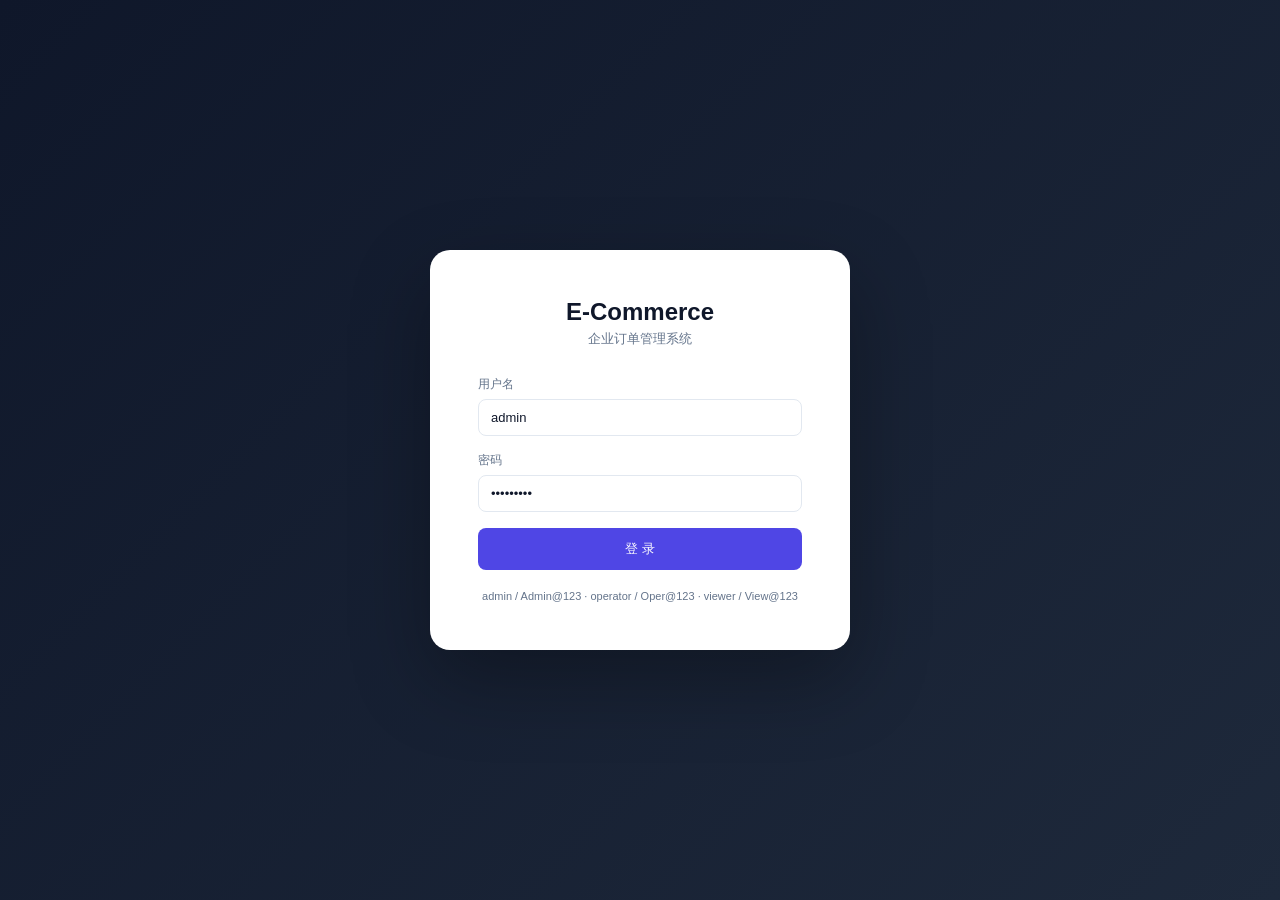
<file: mock_ecommerce/static/index.html>
<!DOCTYPE html>
<html lang="zh-CN">
<head><meta charset="UTF-8"><meta name="viewport" content="width=device-width,initial-scale=1">
<title>E-Commerce Order System v2.0</title>
<style>
*,::after,::before{box-sizing:border-box;margin:0;padding:0}
:root{--p:#4F46E5;--bg:#F8FAFC;--card:#FFF;--t:#0F172A;--m:#64748B;--b:#E2E8F0;--g:#059669;--r:#DC2626;--y:#D97706}
body{font-family:Inter,-apple-system,sans-serif;background:var(--bg);color:var(--t);display:flex;height:100vh;overflow:hidden}
.side{width:240px;background:#0F172A;color:#CBD5E1;display:flex;flex-direction:column;flex-shrink:0}
.side-b{padding:24px 20px;border-bottom:1px solid #1E293B}
.side-b h1{font-size:17px;color:#F1F5F9;font-weight:700}.side-b p{font-size:11px;color:#64748B;margin-top:2px}
.side-m{flex:1;padding:12px;overflow-y:auto}
.side-i{display:flex;align-items:center;gap:12px;padding:10px 16px;border-radius:8px;cursor:pointer;font-size:14px;color:#94A3B8;margin:2px 0;transition:.15s}
.side-i:hover{background:#1E293B;color:#E2E8F0}
.side-i.on{background:var(--p);color:#FFF}
.side-i .n{font-size:11px;background:#EF4444;color:#FFF;border-radius:10px;padding:1px 8px;margin-left:auto;font-weight:600}
.side-f{padding:16px 20px;border-top:1px solid #1E293B;font-size:12px;color:#64748B}
.side-f button{width:100%;margin-top:8px;background:transparent;color:#94A3B8;border:1px solid #334155;padding:6px;border-radius:6px;cursor:pointer;font-size:12px}
.side-f button:hover{color:#EF4444;border-color:#EF4444}
.main{flex:1;display:flex;flex-direction:column;overflow:hidden}
.top{border-bottom:1px solid var(--b);padding:0 28px;height:56px;display:flex;align-items:center;justify-content:space-between;background:var(--card)}
.top .bread{font-size:13px;color:var(--m)}.top .time{font-size:12px;color:var(--m)}
.content{flex:1;overflow-y:auto;padding:28px}
.page{display:none}.page.on{display:block}
.grid2{display:grid;grid-template-columns:repeat(auto-fit,minmax(240px,1fr));gap:16px}
.grid3{display:grid;grid-template-columns:1fr 1fr;gap:16px}
.card{background:var(--card);border-radius:14px;border:1px solid var(--b);padding:24px;box-shadow:0 1px 3px rgba(0,0,0,.04)}
.card.hover:hover{box-shadow:0 4px 12px rgba(0,0,0,.08);cursor:pointer}
.card h2{font-size:16px;font-weight:600;margin-bottom:4px}
.card h2 .sub{font-size:12px;color:var(--m);font-weight:400}
.stat{text-align:center}.stat .v{font-size:32px;font-weight:700}.stat .l{font-size:11px;color:var(--m);text-transform:uppercase;letter-spacing:.5px;margin-top:4px}.stat .s{font-size:12px;color:var(--m);margin-top:2px}
.bar-row{display:flex;align-items:center;gap:12px;margin:10px 0}
.bar-label{width:80px;font-size:12px;color:var(--m);text-align:right}
.bar-track{flex:1;height:28px;background:#F1F5F9;border-radius:6px;overflow:hidden;position:relative}
.bar-fill{height:100%;border-radius:6px;transition:width .5s;display:flex;align-items:center;padding-left:10px;font-size:12px;color:#FFF;font-weight:600}
.btn{padding:8px 16px;border-radius:8px;font-size:13px;font-weight:500;cursor:pointer;border:none;display:inline-flex;align-items:center;gap:6px;transition:.15s}
.btn-p{background:var(--p);color:#FFF}.btn-p:hover{opacity:.9}
.btn-s{background:var(--g);color:#FFF}.btn-d{background:var(--r);color:#FFF}
.btn-o{background:transparent;border:1px solid var(--b);color:var(--t)}.btn-o:hover{background:var(--bg)}
.btn-sm{padding:5px 10px;font-size:11px}.btn-xs{padding:3px 8px;font-size:11px}
table{width:100%;border-collapse:collapse;font-size:13px}
th{text-align:left;padding:10px 12px;color:var(--m);border-bottom:2px solid var(--b);font-size:11px;font-weight:600;text-transform:uppercase;letter-spacing:.4px}
td{padding:10px 12px;border-bottom:1px solid var(--b)}
tr:hover td{background:#F8FAFC}
.badge{display:inline-block;padding:2px 10px;border-radius:20px;font-size:11px;font-weight:600}
.bg-blue{background:#DBEAFE;color:#1E40AF}.bg-green{background:#D1FAE5;color:#065F46}
.bg-yellow{background:#FEF3C7;color:#92400E}.bg-red{background:#FEE2E2;color:#991B1B}
.bg-purple{background:#EDE9FE;color:#5B21B6}.bg-gray{background:#F1F5F9;color:#475569}
input,select{width:100%;padding:10px 12px;border:1px solid var(--b);border-radius:8px;font-size:13px;font-family:inherit;background:var(--card);color:var(--t)}
input:focus,select:focus{outline:none;border-color:var(--p);box-shadow:0 0 0 3px rgba(79,70,229,.1)}
.mb16{margin-bottom:16px}.mt16{margin-top:16px}.flex{display:flex;gap:8px;align-items:center}.flex-b{justify-content:space-between}.flex-e{justify-content:flex-end}.flex-w{flex-wrap:wrap}
.mr{margin-right:auto}.gap12{gap:12px}.gap4{gap:4px}
.f1{flex:1}.w100{width:100%}
.modal{position:fixed;inset:0;background:rgba(15,23,42,.5);display:none;align-items:center;justify-content:center;z-index:200;backdrop-filter:blur(2px)}
.modal.on{display:flex}
.modal-b{background:var(--card);border-radius:20px;padding:32px;width:600px;max-width:92vw;max-height:85vh;overflow:auto;box-shadow:0 25px 60px rgba(0,0,0,.2);animation:fadeIn .2s}
@keyframes fadeIn{from{opacity:0;transform:translateY(10px)}to{opacity:1;transform:translateY(0)}}
.modal-b h3{font-size:20px;margin-bottom:24px;font-weight:700}
.label{font-size:12px;color:var(--m);margin-bottom:6px;font-weight:500}
.timeline{position:relative;padding:4px 0 4px 28px}
.timeline::before{content:'';position:absolute;left:10px;top:8px;bottom:8px;width:2px;background:var(--b)}
.tl-item{position:relative;padding:8px 0 8px 4px}
.tl-item::before{content:'';position:absolute;left:-22px;top:14px;width:12px;height:12px;border-radius:50%;background:var(--b);border:2px solid var(--card)}
.tl-item.done::before{background:var(--g);border-color:var(--g)}
.tl-item.now::before{background:var(--p);border-color:var(--p);box-shadow:0 0 0 4px rgba(79,70,229,.15)}
.tl-item .t1{font-size:13px;font-weight:500}.tl-item .t2{font-size:11px;color:var(--m)}
.tabs{display:flex;gap:4px;background:#F1F5F9;padding:4px;border-radius:10px;margin-bottom:20px}
.tab{padding:8px 18px;border-radius:8px;cursor:pointer;font-size:12px;font-weight:500;border:none;background:transparent;color:var(--m);transition:.15s}
.tab.on{background:var(--card);color:var(--t);box-shadow:0 1px 3px rgba(0,0,0,.08)}
.link{color:var(--p);cursor:pointer;font-size:13px;font-weight:500;text-decoration:none}.link:hover{text-decoration:underline}
.num{font-family:'SF Mono',Consolas,monospace;font-size:11px;color:var(--m)}
.empty{text-align:center;padding:48px 24px;color:var(--m)}
.empty .big{font-size:48px;margin-bottom:8px}
.toast{position:fixed;top:20px;right:20px;padding:14px 22px;border-radius:10px;font-size:13px;font-weight:500;z-index:300;color:#FFF;animation:slideIn .25s;box-shadow:0 4px 12px rgba(0,0,0,.2)}
@keyframes slideIn{from{transform:translateX(120%)}to{transform:translateX(0)}}
.spin{display:inline-block;animation:spin 1s linear infinite}@keyframes spin{to{transform:rotate(360deg)}}
</style>
</head>
<body>
<div class="side">
<div class="side-b"><h1>E-Commerce</h1><p>Order System v2.0</p></div>
<div class="side-m">
<div class="side-i on" onclick="nav('dash')">📊 Dashboard</div>
<div class="side-i" onclick="nav('prod')">📦 商品管理</div>
<div class="side-i" onclick="nav('order')">📋 订单管理<span class="n" id="badge-order" style="display:none">0</span></div>
<div class="side-i" onclick="nav('refund')">↩ 退款管理<span class="n" id="badge-refund" style="display:none">0</span></div>
</div>
<div class="side-f"><div id="side-user"></div><button onclick="logout()">退出登录</button></div>
</div>

<div class="main">
<div class="top"><div class="bread" id="breadcrumb">Dashboard</div><div class="time" id="top-time"></div></div>
<div class="content">

<!-- Dashboard -->
<div class="page on" id="p-dash">
<div class="grid2 mb16" id="dash-cards"></div>
<div class="grid3">
<div class="card"><h2>订单状态分布</h2><div id="dash-bars" class="mt16"></div></div>
<div class="card"><h2>低库存预警</h2><div id="dash-low" class="mt16"></div></div>
</div>
</div>

<!-- Products -->
<div class="page" id="p-prod">
<div class="card">
<div class="flex flex-b mb16"><h2>商品列表</h2>
<div class="flex gap12"><input style="width:220px" id="s-prod" placeholder="搜索商品..." oninput="loadProducts()">
<select style="width:120px" id="cat-prod" onchange="loadProducts()"><option value="">全部分类</option><option>外设</option><option>显示</option><option>家具</option><option>配件</option></select>
<button class="btn btn-p" onclick="showProductModal()">+ 新增</button></div></div>
<table><thead><tr><th>ID</th><th>名称</th><th>分类</th><th>价格</th><th>库存</th><th>操作</th></tr></thead><tbody id="t-prod"></tbody></table>
<div class="flex flex-e mt16" id="pager-prod"></div>
</div></div>

<!-- Orders -->
<div class="page" id="p-order">
<div class="card">
<div class="flex flex-b mb16"><h2>订单列表</h2><button class="btn btn-p" onclick="showCreateOrder()">+ 创建订单</button></div>
<div class="tabs" id="order-tabs"></div>
<table><thead><tr><th>订单号</th><th>内容</th><th>金额</th><th>状态</th><th>时间</th><th></th></tr></thead><tbody id="t-order"></tbody></table>
<div class="flex flex-e mt16" id="pager-order"></div>
</div></div>

<!-- Refunds -->
<div class="page" id="p-refund">
<div class="card">
<div class="flex flex-b mb16"><h2>退款管理</h2><button class="btn btn-p" onclick="showRefundModal()">+ 申请退款</button></div>
<table><thead><tr><th>退款单号</th><th>订单</th><th>原因</th><th>金额</th><th>状态</th><th>时间</th><th></th></tr></thead><tbody id="t-refund"></tbody></table>
</div></div>

</div></div>

<!-- Product Modal -->
<div class="modal" id="m-prod"><div class="modal-b"><h3 id="m-prod-title">新增商品</h3>
<input type="hidden" id="e-prod-id">
<div class="mb16"><div class="label">商品名称</div><input id="e-prod-name" placeholder="机械键盘 K8 Pro"></div>
<div class="flex gap12 mb16"><div class="f1"><div class="label">价格 ¥</div><input id="e-prod-price" type="number" step="0.01" min="0.01" value="99"></div><div class="f1"><div class="label">库存</div><input id="e-prod-stock" type="number" min="0" value="50"></div></div>
<div class="mb16"><div class="label">分类</div><select id="e-prod-cat"><option>外设</option><option>显示</option><option>家具</option><option>配件</option><option>未分类</option></select></div>
<div class="flex flex-e gap12"><button class="btn btn-o" onclick="M('m-prod',0)">取消</button><button class="btn btn-p" onclick="saveProduct()">保存</button></div>
</div></div>

<!-- Order Create Modal -->
<div class="modal" id="m-crt"><div class="modal-b"><h3>创建订单</h3>
<div id="crt-items"><div class="empty"><div class="big">⏳</div>加载商品中...</div></div>
<div class="flex flex-b mt16 pt16" style="border-top:1px solid var(--b)"><strong>合计: <span id="crt-total" style="color:var(--p);font-size:22px">¥0.00</span></strong>
<div class="flex gap12"><button class="btn btn-o" onclick="M('m-crt',0)">取消</button><button class="btn btn-p" id="btn-crt" onclick="submitOrder()">提交订单</button></div></div>
</div></div>

<!-- Order Detail Modal -->
<div class="modal" id="m-od"><div class="modal-b" id="m-od-body"></div></div>

<!-- Refund Modal -->
<div class="modal" id="m-ref"><div class="modal-b"><h3>申请退款</h3>
<div class="mb16"><div class="label">订单ID</div><input id="e-ref-oid" placeholder="如 o001"></div>
<div class="mb16"><div class="label">金额 (留空=全额)</div><input id="e-ref-amt" type="number" step="0.01" placeholder="留空退全额"></div>
<div class="mb16"><div class="label">原因</div><input id="e-ref-reason" placeholder="质量问题/描述不符"></div>
<div class="flex flex-e gap12"><button class="btn btn-o" onclick="M('m-ref',0)">取消</button><button class="btn btn-p" onclick="submitRefund()">提交</button></div>
</div></div>

<!-- Login -->
<div id="login-overlay" style="display:none;position:fixed;inset:0;background:linear-gradient(135deg,#0F172A,#1E293B);align-items:center;justify-content:center;z-index:500">
<div style="background:#FFF;border-radius:20px;padding:48px;width:420px;max-width:90vw;text-align:center;box-shadow:0 30px 80px rgba(0,0,0,.3)">
<h1 style="font-size:24px;margin-bottom:4px">E-Commerce</h1><p style="color:var(--m);font-size:13px;margin-bottom:28px">企业订单管理系统</p>
<div class="mb16" style="text-align:left"><div class="label">用户名</div><input id="login-user" value="admin" autocomplete="off"></div>
<div class="mb16" style="text-align:left"><div class="label">密码</div><input id="login-pass" type="password" value="Admin@123"></div>
<button class="btn btn-p w100" onclick="doLogin()" style="justify-content:center;padding:12px">登 录</button>
<p style="color:var(--m);font-size:11px;margin-top:20px">admin / Admin@123 · operator / Oper@123 · viewer / View@123</p>
</div></div>

<script>
var T='',U={},PP=[],_cart={},_op=1,_os='',_pp=1;
function M(id,v){document.getElementById(id).classList.toggle('on',!!v)}

// Auth
function auth(){T=localStorage.getItem('token');if(!T){document.getElementById('login-overlay').style.display='flex';return 0}U=JSON.parse(localStorage.getItem('user')||'{}');document.getElementById('side-user').textContent=U.name+' ('+U.role+')';document.getElementById('top-time').textContent=new Date().toLocaleString('zh-CN');return 1}
async function doLogin(){
try{var r=await fetch('/api/auth/login',{method:'POST',headers:{'Content-Type':'application/json'},body:JSON.stringify({username:document.getElementById('login-user').value,password:document.getElementById('login-pass').value})});var d=await r.json();if(!r.ok)throw new Error(d.detail);localStorage.setItem('token',d.token);localStorage.setItem('user',JSON.stringify(d.user));document.getElementById('login-overlay').style.display='none';auth();nav('dash')}catch(e){toast(e.message,'error')}}
function logout(){localStorage.removeItem('token');localStorage.removeItem('user');document.getElementById('login-overlay').style.display='flex'}

// API
var A={H:function(b){var h=b?{'Content-Type':'application/json'}:{};if(T)h.Authorization='Bearer '+T;return h},
G:async function(u){var r=await fetch(u,{headers:A.H()});if(r.status===401){logout();throw new Error('401')}return r},
P:async function(u,b){var r=await fetch(u,{method:'POST',headers:A.H(1),body:JSON.stringify(b)});if(r.status===401){logout();throw new Error('401')}return r},
U:async function(u,b){var r=await fetch(u,{method:'PUT',headers:A.H(1),body:b?JSON.stringify(b):undefined});if(r.status===401){logout();throw new Error('401')}return r},
D:async function(u){var r=await fetch(u,{method:'DELETE',headers:A.H()});if(r.status===401){logout();throw new Error('401')}return r}};

function toast(m,t){var e=document.createElement('div');e.className='toast';e.style.background=t==='s'?'var(--g)':t==='e'?'var(--r)':'var(--p)';e.textContent=m;document.body.appendChild(e);setTimeout(function(){e.remove()},3000)}
function F(n){return'¥'+Number(n).toFixed(2)}function D(s){return new Date(s).toLocaleDateString('zh-CN')}function Tr(s,n){return(s||'').length>n?s.slice(0,n)+'...':s}
var BS={created:'bg-blue',confirmed:'bg-purple',paid:'bg-yellow',shipped:'bg-blue',delivered:'bg-green',cancelled:'bg-gray'},NS={created:'待确认',confirmed:'已确认',paid:'已支付',shipped:'已发货',delivered:'已完成',cancelled:'已取消'};

function nav(p){
document.querySelectorAll('.side-i').forEach(function(e){e.classList.toggle('on',e.textContent.includes({'dash':'Dashboard','prod':'商品','order':'订单','refund':'退款'}[p]))});
document.querySelectorAll('.page').forEach(function(e){e.classList.toggle('on',e.id==='p-'+p)});
document.getElementById('breadcrumb').textContent={'dash':'Dashboard','prod':'商品管理','order':'订单管理','refund':'退款管理'}[p];
if(p==='dash')loadDash();if(p==='prod')loadProducts();if(p==='order')loadOrders();if(p==='refund')loadRefunds()
}

// Dashboard
async function loadDash(){
try{var r=await A.G('/api/stats');var d=await r.json();
var h='<div class="stat"><div class="v">'+d.total_products+'</div><div class="l">总商品</div><div class="s">件</div></div>';
h+='<div class="stat"><div class="v">'+d.total_orders+'</div><div class="l">总订单</div><div class="s">单</div></div>';
h+='<div class="stat"><div class="v">'+F(d.total_revenue)+'</div><div class="l">总收入</div></div>';
h+='<div class="stat"><div class="v">'+d.pending_refunds+'</div><div class="l">待退款</div><div class="s">'+F(d.pending_refund_amount)+'</div></div>';
document.getElementById('dash-cards').innerHTML=h;
var bars='',max=Math.max.apply(null,Object.values(d.orders_by_status))||1,cs={created:'#93C5FD',confirmed:'#60A5FA',paid:'#3B82F6',shipped:'#8B5CF6',delivered:'#059669',cancelled:'#9CA3AF'};
Object.entries(d.orders_by_status).forEach(function(e){var pct=Math.round(e[1]/max*100);bars+='<div class="bar-row"><div class="bar-label">'+NS[e[0]]+'</div><div class="bar-track"><div class="bar-fill" style="width:'+pct+'%;background:'+cs[e[0]]+'">'+e[1]+'</div></div></div>'});
document.getElementById('dash-bars').innerHTML=bars;
var low=d.low_stock_products.length?d.low_stock_products.map(function(n){return'<span class="badge bg-red" style="margin:2px">'+n+'</span>'}).join(' '):'<span style="color:var(--g)">✅ 库存充足</span>';
document.getElementById('dash-low').innerHTML=low}catch(e){if(e.message!=='401')console.error(e)}
}

// Products
async function loadProducts(){
try{var p='?page='+_pp+'&limit=12',s=document.getElementById('s-prod').value,c=document.getElementById('cat-prod').value;if(s)p+='&search='+encodeURIComponent(s);if(c)p+='&category='+encodeURIComponent(c);
var r=await A.G('/api/products'+p);var d=await r.json();PP=d.data;
var rows='';d.data.forEach(function(p){rows+='<tr><td class="num">'+p.id+'</td><td><strong>'+Tr(p.name,32)+'</strong></td><td><span class="badge bg-blue">'+p.category+'</span></td><td style="font-weight:600">'+F(p.price)+'</td><td>'+(p.stock<20?'<span style="color:var(--r);font-weight:600">⚠ '+p.stock+'</span>':p.stock)+'</td><td class="flex gap4">'+(U.role!=='viewer'?'<button class="btn btn-o btn-xs" onclick="editProduct(\''+p.id+'\')">✏</button><button class="btn btn-o btn-xs" style="color:var(--r)" onclick="delProduct(\''+p.id+'\')">✕</button>':'')+'</td></tr>'});document.getElementById('t-prod').innerHTML=rows||'<tr><td colspan="6"><div class="empty"><div class="big">📦</div>暂无商品</div></td></tr>';
var ph='',pages=Math.ceil(d.total/12);for(var i=1;i<=pages;i++)ph+='<button class="btn btn-o btn-xs" onclick="_pp='+i+';loadProducts()" style="'+(i===_pp?'background:var(--p);color:#FFF;border-color:var(--p)':'')+'">'+i+'</button>';document.getElementById('pager-prod').innerHTML=ph}catch(e){if(e.message!=='401')console.error(e)}
}
function showProductModal(id){M('m-prod',1);document.getElementById('m-prod-title').textContent=id?'编辑商品':'新增商品';document.getElementById('e-prod-id').value='';document.getElementById('e-prod-name').value='';document.getElementById('e-prod-price').value='99';document.getElementById('e-prod-stock').value='50';document.getElementById('e-prod-cat').value='未分类';if(id)editProduct(id)}
async function editProduct(id){try{var r=await A.G('/api/products/'+id);var p=await r.json();document.getElementById('e-prod-id').value=p.id;document.getElementById('e-prod-name').value=p.name;document.getElementById('e-prod-price').value=p.price;document.getElementById('e-prod-stock').value=p.stock;document.getElementById('e-prod-cat').value=p.category}catch(e){}}
async function saveProduct(){var id=document.getElementById('e-prod-id').value,b={name:document.getElementById('e-prod-name').value,price:parseFloat(document.getElementById('e-prod-price').value),stock:parseInt(document.getElementById('e-prod-stock').value),category:document.getElementById('e-prod-cat').value};try{var r;if(id)r=await A.U('/api/products/'+id,b);else r=await A.P('/api/products',b);if(r.ok){M('m-prod',0);loadProducts();loadDash();toast(id?'已更新':'已创建','s')}else{var d=await r.json();toast(d.detail||'失败','e')}}catch(e){toast(e.message,'e')}}
async function delProduct(id){if(!confirm('删除 '+id+'?'))return;await A.D('/api/products/'+id);loadProducts();loadDash();toast('已删除','s')}

// Orders
async function loadOrders(){
try{var p='?page='+_op+'&limit=12';if(_os)p+='&status='+_os;
var r=await A.G('/api/orders'+p);var d=await r.json();
var cnt={};d.data.forEach(function(o){cnt[o.status]=(cnt[o.status]||0)+1});
var tabs='<button class="tab'+(!_os?' on':'')+'" onclick="_os=\'\';_op=1;loadOrders()">全部 ('+d.total+')</button>';
['created','confirmed','paid','shipped','delivered','cancelled'].forEach(function(s){tabs+='<button class="tab'+(_os===s?' on':'')+'" onclick="_os=\''+s+'\';_op=1;loadOrders()">'+NS[s]+' ('+(cnt[s]||0)+')</button>'});
document.getElementById('order-tabs').innerHTML=tabs;
var pending=(cnt.created||0)+(cnt.confirmed||0);document.getElementById('badge-order').textContent=pending;document.getElementById('badge-order').style.display=pending?'':'none';
var rows='';d.data.forEach(function(o){var its=o.items.map(function(i){return i.quantity+'x '+i.product_id}).join(',');
rows+='<tr><td class="num">'+o.id+'</td><td>'+Tr(its,44)+'</td><td style="font-weight:600">'+F(o.total)+'</td><td><span class="badge '+BS[o.status]+'">'+NS[o.status]+'</span></td><td>'+D(o.created)+'</td><td><button class="btn btn-o btn-sm" onclick="showOrder(\''+o.id+'\')">详情</button></td></tr>'});document.getElementById('t-order').innerHTML=rows||'<tr><td colspan="6"><div class="empty"><div class="big">📋</div>暂无订单</div></td></tr>';
var ph='',pages=Math.ceil(d.total/12);for(var i=1;i<=pages;i++)ph+='<button class="btn btn-o btn-xs" onclick="_op='+i+';loadOrders()" style="'+(i===_op?'background:var(--p);color:#FFF;border-color:var(--p)':'')+'">'+i+'</button>';document.getElementById('pager-order').innerHTML=ph}catch(e){if(e.message!=='401')console.error(e)}
}

async function showCreateOrder(){
try{var r=await A.G('/api/products?limit=100');var pd=await r.json();PP=pd.data;
var rows='<table><thead><tr><th>商品</th><th>单价</th><th>库存</th><th style="width:80px">数量</th></tr></thead><tbody>';
pd.data.forEach(function(p){rows+='<tr><td><strong>'+Tr(p.name,26)+'</strong> <span class="badge bg-blue">'+p.category+'</span></td><td>'+F(p.price)+'</td><td>'+(p.stock<10?'<span style="color:var(--r)">'+p.stock+'</span>':p.stock)+'</td><td><input type="number" min="0" max="'+p.stock+'" value="0" style="width:72px" onchange="cartUp(\''+p.id+'\','+p.price+',this.value)"></td></tr>'});rows+='</tbody></table>';
document.getElementById('crt-items').innerHTML=rows;document.getElementById('crt-total').textContent='¥0.00';_cart={};M('m-crt',1)}catch(e){toast(e.message,'e')}}
function cartUp(pid,price,qty){qty=parseInt(qty)||0;if(qty>0)_cart[pid]=qty;else delete _cart[pid];var t=Object.entries(_cart).reduce(function(s,e){var p=PP.find(function(x){return x.id===e[0]});return s+(p?p.price*e[1]:0)},0);document.getElementById('crt-total').textContent=F(t)}
async function submitOrder(){var its=Object.entries(_cart).map(function(e){return{product_id:e[0],quantity:e[1]}});if(!its.length){toast('请选择商品','e');return}document.getElementById('btn-crt').disabled=true;document.getElementById('btn-crt').textContent='提交中...';
try{var r=await A.P('/api/orders',{items:its});if(r.ok){var d=await r.json();toast('订单 '+d.id+' 创建成功，库存已扣减','s');M('m-crt',0);_op=1;_os='';loadOrders();loadDash()}else{var d=await r.json();toast(d.detail||'失败','e')}}catch(e){toast(e.message,'e');document.getElementById('btn-crt').disabled=false;document.getElementById('btn-crt').textContent='提交订单'}}

async function showOrder(id){
try{var r=await A.G('/api/orders/'+id);var o=await r.json();
var its=o.items.map(function(i){return'<tr><td><span class="link" onclick="M(\'m-od\',0);nav(\'prod\')">'+i.product_id+'</span></td><td>'+i.quantity+'</td><td>'+F(i.unit_price)+'</td><td>'+F(i.unit_price*i.quantity)+'</td></tr>'}).join('');
var tl='',seq=['created','confirmed','paid','shipped','delivered'],found=o.status==='cancelled'?5:seq.indexOf(o.status);
for(var i=0;i<seq.length;i++){var cls=i<found?'done':i===found?'now':'';if(o.status==='cancelled'&&i>=found)cls='';tl+='<div class="tl-item '+cls+'"><div class="t1">'+NS[seq[i]]+'</div></div>'}
if(o.status==='cancelled')tl='<div class="tl-item now"><div class="t1">已取消</div><div class="t2">'+o.updated+'</div></div>';
var tr={created:['confirmed','cancelled'],confirmed:['paid','cancelled'],paid:['shipped'],shipped:['delivered'],delivered:[],cancelled:[]};
var btns='';tr[o.status].forEach(function(t){var lb={confirmed:'确认订单',paid:'确认支付',shipped:'确认发货',delivered:'确认完成',cancelled:'取消订单'}[t];btns+='<button class="btn btn-p btn-sm" onclick="transitionOrder(\''+o.id+'\',\''+t+'\')">'+lb+'</button> '});
if(['paid','shipped','delivered'].includes(o.status))btns+='<button class="btn btn-o btn-sm" onclick="M(\'m-od\',0);refundForOrder(\''+o.id+'\')">申请退款</button>';
document.getElementById('m-od-body').innerHTML='<h3>订单 '+o.id+'</h3><div class="grid2 mt16 mb16"><div class="stat"><div class="l">状态</div><div class="v" style="font-size:16px"><span class="badge '+BS[o.status]+'">'+NS[o.status]+'</span></div></div><div class="stat"><div class="l">金额</div><div class="v">'+F(o.total)+'</div></div><div class="stat"><div class="l">商品数</div><div class="v">'+o.items.length+'</div></div><div class="stat"><div class="l">创建时间</div><div class="v" style="font-size:14px">'+D(o.created)+'</div></div></div><div class="flex" style="gap:32px"><div class="f1"><strong style="font-size:14px">订单明细</strong><table class="mt16"><thead><tr><th>商品ID</th><th>数量</th><th>单价</th><th>小计</th></tr></thead><tbody>'+its+'</tbody></table></div><div style="width:180px"><strong style="font-size:14px">订单进度</strong><div class="timeline mt16">'+tl+'</div></div></div><div class="flex flex-e gap12 mt16 pt16" style="border-top:1px solid var(--b)">'+btns+'<button class="btn btn-o btn-sm" onclick="M(\'m-od\',0)">关闭</button></div>';
M('m-od',1)}catch(e){toast(e.message,'e')}
}
async function transitionOrder(id,s){try{var r=await A.U('/api/orders/'+id+'/status',{status:s});if(r.ok){toast('已转为 '+NS[s],'s');M('m-od',0);loadOrders();loadDash()}else{var d=await r.json();toast(d.detail||'失败','e')}}catch(e){toast(e.message,'e')}}
function refundForOrder(oid){document.getElementById('e-ref-oid').value=oid;document.getElementById('e-ref-amt').value='';document.getElementById('e-ref-reason').value='';M('m-ref',1)}

// Refunds
async function loadRefunds(){
try{var r=await A.G('/api/refunds');var d=await r.json(),bs={pending:'bg-yellow',approved:'bg-green',rejected:'bg-red'},ns={pending:'待审批',approved:'已通过',rejected:'已驳回'};
var rows='',cnt=0;d.forEach(function(rf){rows+='<tr><td class="num">'+rf.id+'</td><td class="num">'+rf.order_id+'</td><td>'+Tr(rf.reason,30)+'</td><td style="font-weight:600">'+F(rf.amount)+'</td><td><span class="badge '+bs[rf.status]+'">'+ns[rf.status]+'</span></td><td>'+D(rf.created)+'</td><td class="flex gap4">'+(U.role==='admin'&&rf.status==='pending'?'<button class="btn btn-s btn-xs" onclick="approveRefund(\''+rf.id+'\')">✓</button><button class="btn btn-d btn-xs" onclick="rejectRefund(\''+rf.id+'\')">✕</button>':'')+'</td></tr>';if(rf.status==='pending')cnt++});document.getElementById('t-refund').innerHTML=rows||'<tr><td colspan="7"><div class="empty"><div class="big">↩</div>暂无退款</div></td></tr>';
document.getElementById('badge-refund').textContent=cnt;document.getElementById('badge-refund').style.display=cnt?'':'none'}catch(e){if(e.message!=='401')console.error(e)}
}
function showRefundModal(){document.getElementById('e-ref-oid').value='';document.getElementById('e-ref-amt').value='';document.getElementById('e-ref-reason').value='';M('m-ref',1)}
async function submitRefund(){var oid=document.getElementById('e-ref-oid').value,amt=document.getElementById('e-ref-amt').value,rs=document.getElementById('e-ref-reason').value;if(!oid){toast('请输入订单ID','e');return}var b={order_id:oid,reason:rs};if(amt)b.amount=parseFloat(amt);try{var r=await A.P('/api/refunds',b);if(r.ok){toast('退款申请已提交','s');M('m-ref',0);loadRefunds()}else{var d=await r.json();toast(d.detail||'失败','e')}}catch(e){toast(e.message,'e')}}
async function approveRefund(id){await A.U('/api/refunds/'+id+'/approve');loadRefunds();loadDash();toast('已通过','s')}
async function rejectRefund(id){await A.U('/api/refunds/'+id+'/reject');loadRefunds();toast('已驳回','s')}

// Init
if(!auth()){document.getElementById('login-overlay').style.display='flex'}else{nav('dash')}
</script>
</body>
</html>
</file>
